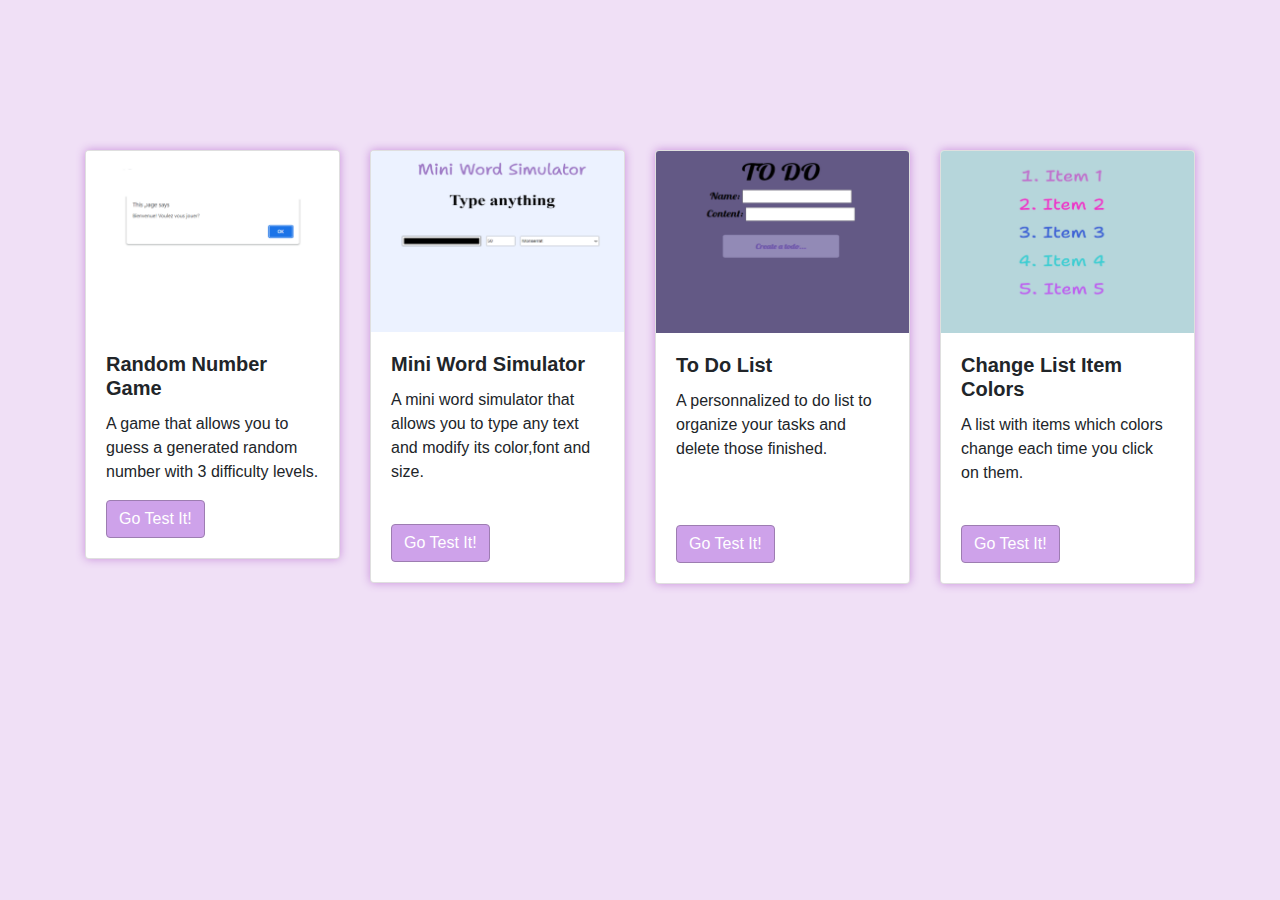
<file: index.html>
<!DOCTYPE html>
<html lang="en">
<head>
    <meta charset="UTF-8">
    <meta http-equiv="X-UA-Compatible" content="IE=edge">
    <meta name="viewport" content="width=device-width, initial-scale=1.0">
    <link rel="stylesheet" href="https://maxcdn.bootstrapcdn.com/bootstrap/4.5.2/css/bootstrap.min.css">
    <link rel="stylesheet" href="styles.css">
    <link rel="icon" href="favicon.ico" type="image/x-icon">
    <title>JS progs</title>
</head>
<body>
    <div class="container">
        <div class="row">

          <div class="col-sm-3">
            <div class="card">
              <img src="1.PNG" class="card-img-top" alt="Random Number Game">
              <div class="card-body">
                <h5 class="card-title">Random Number Game</h5>
                <p class="card-text">A game that allows you to guess a generated random number with 3 difficulty levels. </p>
                <a href="RandomNumberGame/index.html" target="_blank" class="btn btn-primary">Go Test It!</a>
              </div>
            </div>
          </div>

          <div class="col-sm-3">
            <div class="card">
              <img src="2.PNG" class="card-img-top" alt="Mini Word Simulator">
              <div class="card-body">
                <h5 class="card-title">Mini Word Simulator</h5>
                <p class="card-text">A mini word simulator that allows you to type any text and modify its color,font and size.</p>
                <br>
                <a href="MiniWord/index.html" target="_blank" class="btn btn-primary">Go Test It!</a>
              </div>
            </div>
          </div>

          <div class="col-sm-3">
            <div class="card">
              <img src="3.PNG" class="card-img-top" alt="To Do List">
              <div class="card-body">
                <h5 class="card-title">To Do List</h5>
                <p class="card-text">A personnalized to do list to organize your tasks and delete those finished.</p>
                <br>
                <br>
                <a href="To Do List/index.html" target="_blank" class="btn btn-primary">Go Test It!</a>
              </div>
            </div>
          </div>

          <div class="col-sm-3">
            <div class="card">
              <img src="4.PNG" class="card-img-top" alt="Change List Item Colors">
              <div class="card-body">
                <h5 class="card-title">Change List Item Colors</h5>
                <p class="card-text">A list with items which colors change each time you click on them.</p>
                <br>
                <a href="ListChangeColor/index.html" target="_blank" class="btn btn-primary">Go Test It!</a>
              </div>
            </div>
          </div>

        </div>
      </div>
      
</body>
</html>
</file>
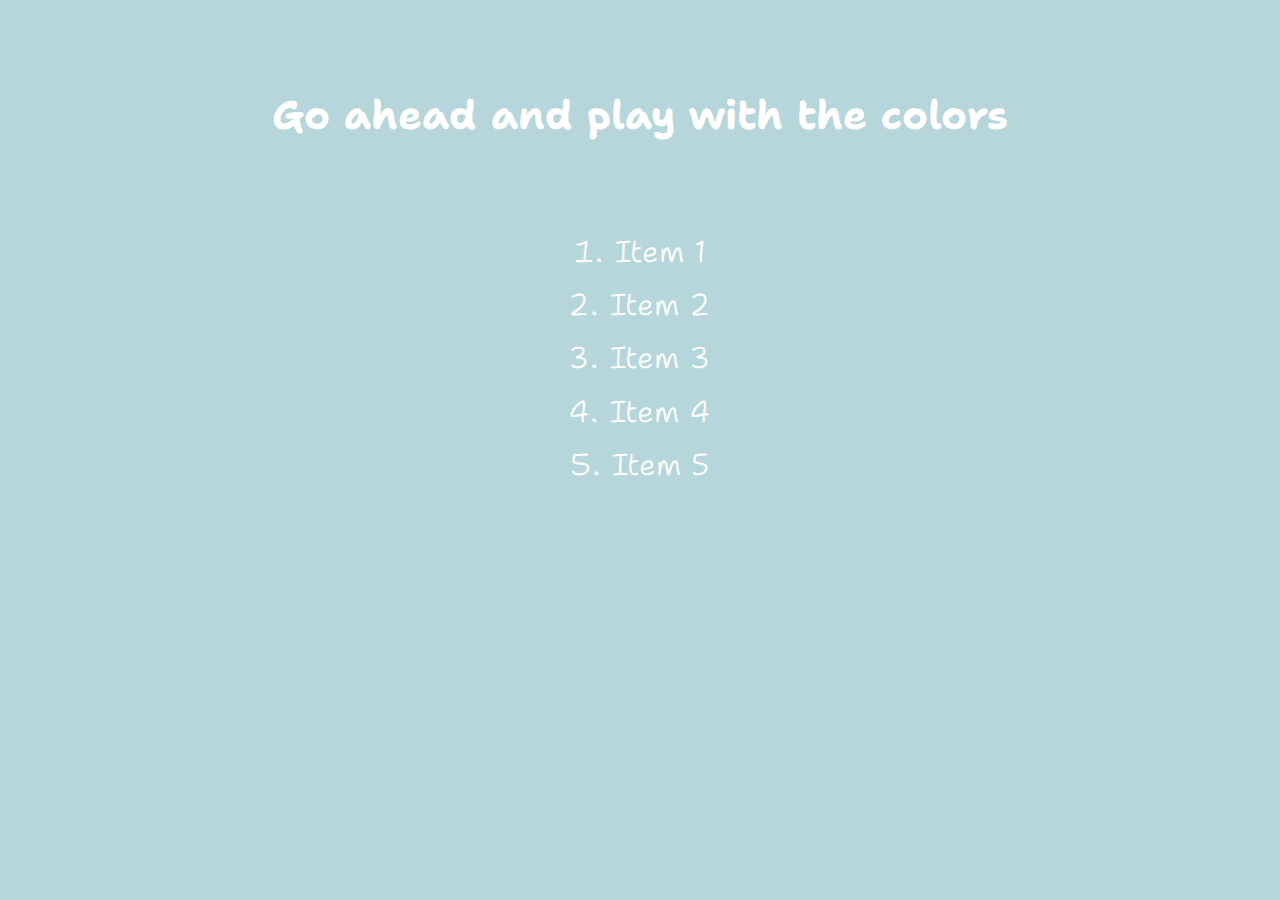
<file: ListChangeColor/index.html>
<!DOCTYPE html>
<html lang="en">
<head>
    <meta charset="UTF-8">
    <meta http-equiv="X-UA-Compatible" content="IE=edge">
    <meta name="viewport" content="width=device-width, initial-scale=1.0">
    <link rel="stylesheet" href="style.css">
    <link rel="preconnect" href="https://fonts.googleapis.com">
    <link rel="preconnect" href="https://fonts.gstatic.com" crossorigin>
    <link href="https://fonts.googleapis.com/css2?family=Shantell+Sans:wght@500&display=swap" rel="stylesheet">
    <link href="favicon.ico" rel="icon" type="image/x-icon" />
    <title>Change Colors</title>
</head>
<body>
    <h1>Go ahead and play with the colors</h1>
   
    <ol id="myList">
        <li>Item 1</li>
        <li>Item 2</li>
        <li>Item 3</li>
        <li>Item 4</li>
        <li>Item 5</li>
    </ol>

  <script src="script.js"></script> 

</body>
</html>
</file>
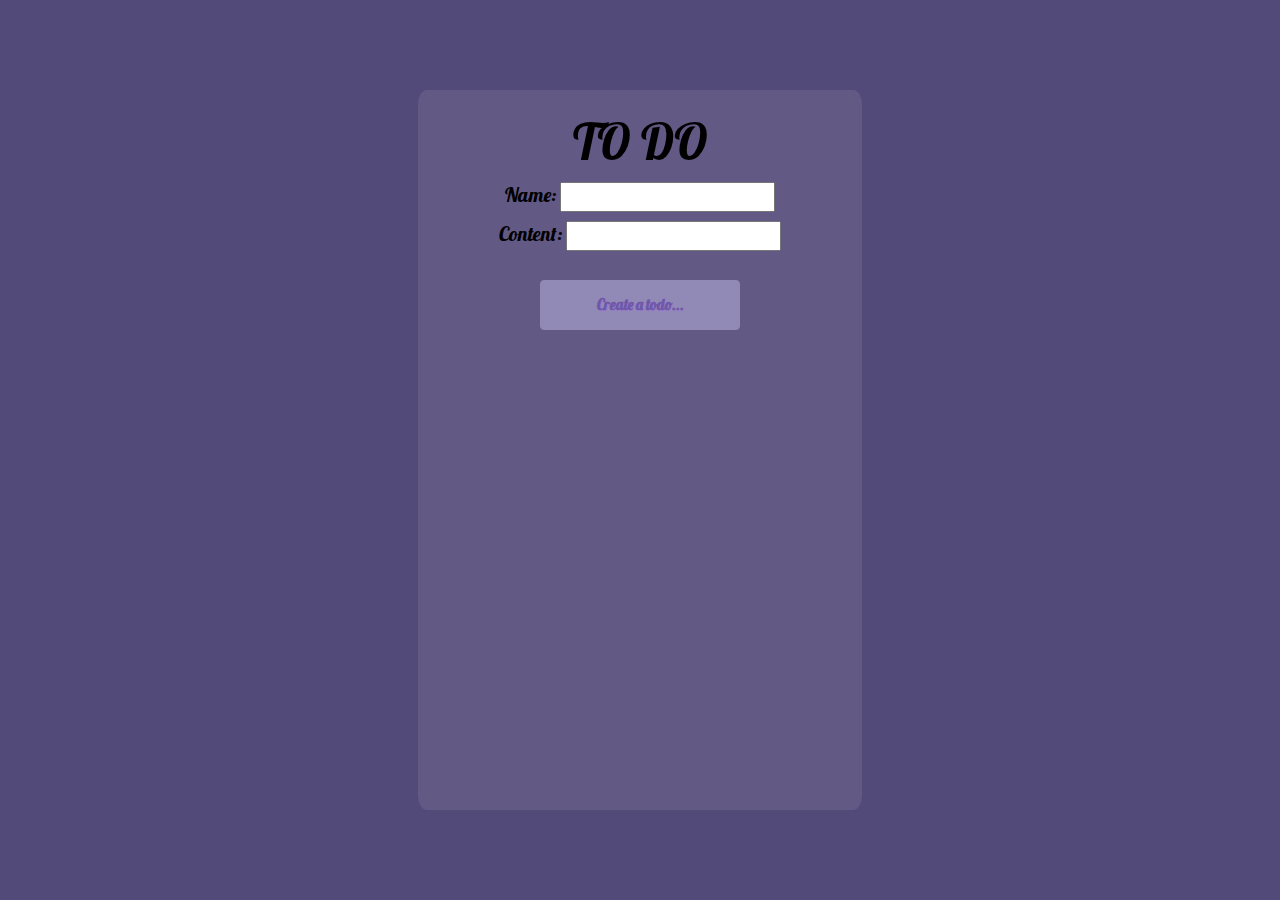
<file: To Do List/index.html>
<!DOCTYPE html>
<html lang="en">
<head>
  <meta charset="UTF-8">
  <meta http-equiv="X-UA-Compatible" content="IE=edge">
  <meta name="viewport" content="width=device-width, initial-scale=1.0">
  <link rel="preconnect" href="https://fonts.googleapis.com">
  <link rel="preconnect" href="https://fonts.gstatic.com" crossorigin>
  <link href="https://fonts.googleapis.com/css2?family=Libre+Baskerville&family=Lobster&family=Shantell+Sans:wght@500&display=swap" rel="stylesheet">
  <link rel="stylesheet" href="https://cdn.jsdelivr.net/npm/bootstrap@4.3.1/dist/css/bootstrap.min.css" integrity="sha384-ggOyR0iXCbMQv3Xipma34MD+dH/1fQ784/j6cY/iJTQUOhcWr7x9JvoRxT2MZw1T" crossorigin="anonymous">
  <link rel="stylesheet" href="style.css">
  <link rel="icon" href="favicon.ico" type="image/x-icon">
  <title>To Do List</title>
</head>
<body>
  <div class="container">
    <section class="top-container">
      <h1>TO DO</h1>
      <i class="fa-solid fa-trash"></i>
      <label>Name:</label>
      <input type="text" name="name" id="name">
      <br>

      <label>Content:</label>
      <input type="text" name="content" id="content">
      <br>
      
      
      <div class="btn-container">
        <button class="btn" id="button">Create a todo...</button>
       </div>

       <ul class="list-group" > </ul>
    </section>
  </div>

  <script src="script.js"></script>
</body>
</html>
</file>
<file: styles.css>
body{
    background-color: #f0e0f6;
}
.container {
    margin-top: 150px;
  }
  
  .card {
    margin-bottom: 30px;
    box-shadow: 0 0 10px #c990dc;
  }
  
  .card-title {
    font-size: 20px;
    font-weight: bold;
  }
  
  .card-text {
    font-size: 16px;
  }
  
  .btn-primary {
    background-color: #cea2ea;
    border-color: #9d7db1;
  }
  
  .btn-primary:hover {
    background-color: #c990dc;
    border-color: #d3a2eb;
  }
  
  img{
    width: 50%;
    height: 50%;
  }
</file>
<file: ListChangeColor/style.css>
body {
    background: #b6d6db;
    color:#fff;
    font-family: 'Shantell Sans', cursive;
    font-size: 20px;
    font-weight: 300;
    text-align: center;
    justify-content: center;
   
  }

  h1 {
    font-family: 'Shantell Sans', cursive;
    margin: 7%;
  }
  
  #myList {
    display: flex;
    flex-direction: column;
    align-items: center;
    
  }
  
  li{
    font-size: 30px;
    margin-bottom: 1%;
    
  }
</file>
<file: To Do List/style.css>
body{
    background-color: #524a78;
    text-align: center;
}

.container {
    display: flex;
    justify-content: center;
    align-items: center;
    height: 100vh;
  }
  
  .top-container {
    position: relative;
    margin: 20% auto ;
    height: 80%;
    width: 40%;
    background-color:#635985 ;
    text-align: center;
    border-color: #443C68;
    border-radius: 2%;
  }

  .btn-container {
    margin-top: 5%;
  }
  
  h1 {
    margin-top: 5%;
    color: #000;
    font-size: 50px;
    font-family: 'Lobster', sans-serif;
    font-weight: 100;
  }
  
  
  label {
    color: #000;
    font-size: 20px;
    font-family: 'Lobster', sans-serif;
    font-weight: 100;
    margin-bottom: 2%;
  }
  
  .btn {
    font-size: 15px;
    font-family: 'Lobster', sans-serif;
    width: 200px;
    height: 50px;
    border-width: 1px;
    color: #6d59a8;
    border-color: #928ab6;
    font-weight: bold;
    text-shadow: 1px 1px 0px #9b7dc9;
    background: #928ab6;
  }
    
  .btn:hover {
    background: #a59ebb
  }

  .list-group{
    margin: 5% 10%;
  }

  
  
  img{
    position: absolute;
    bottom: 10px;
    right: 10px;
    width: 25px;
    height: 25px;
  }
</file>
